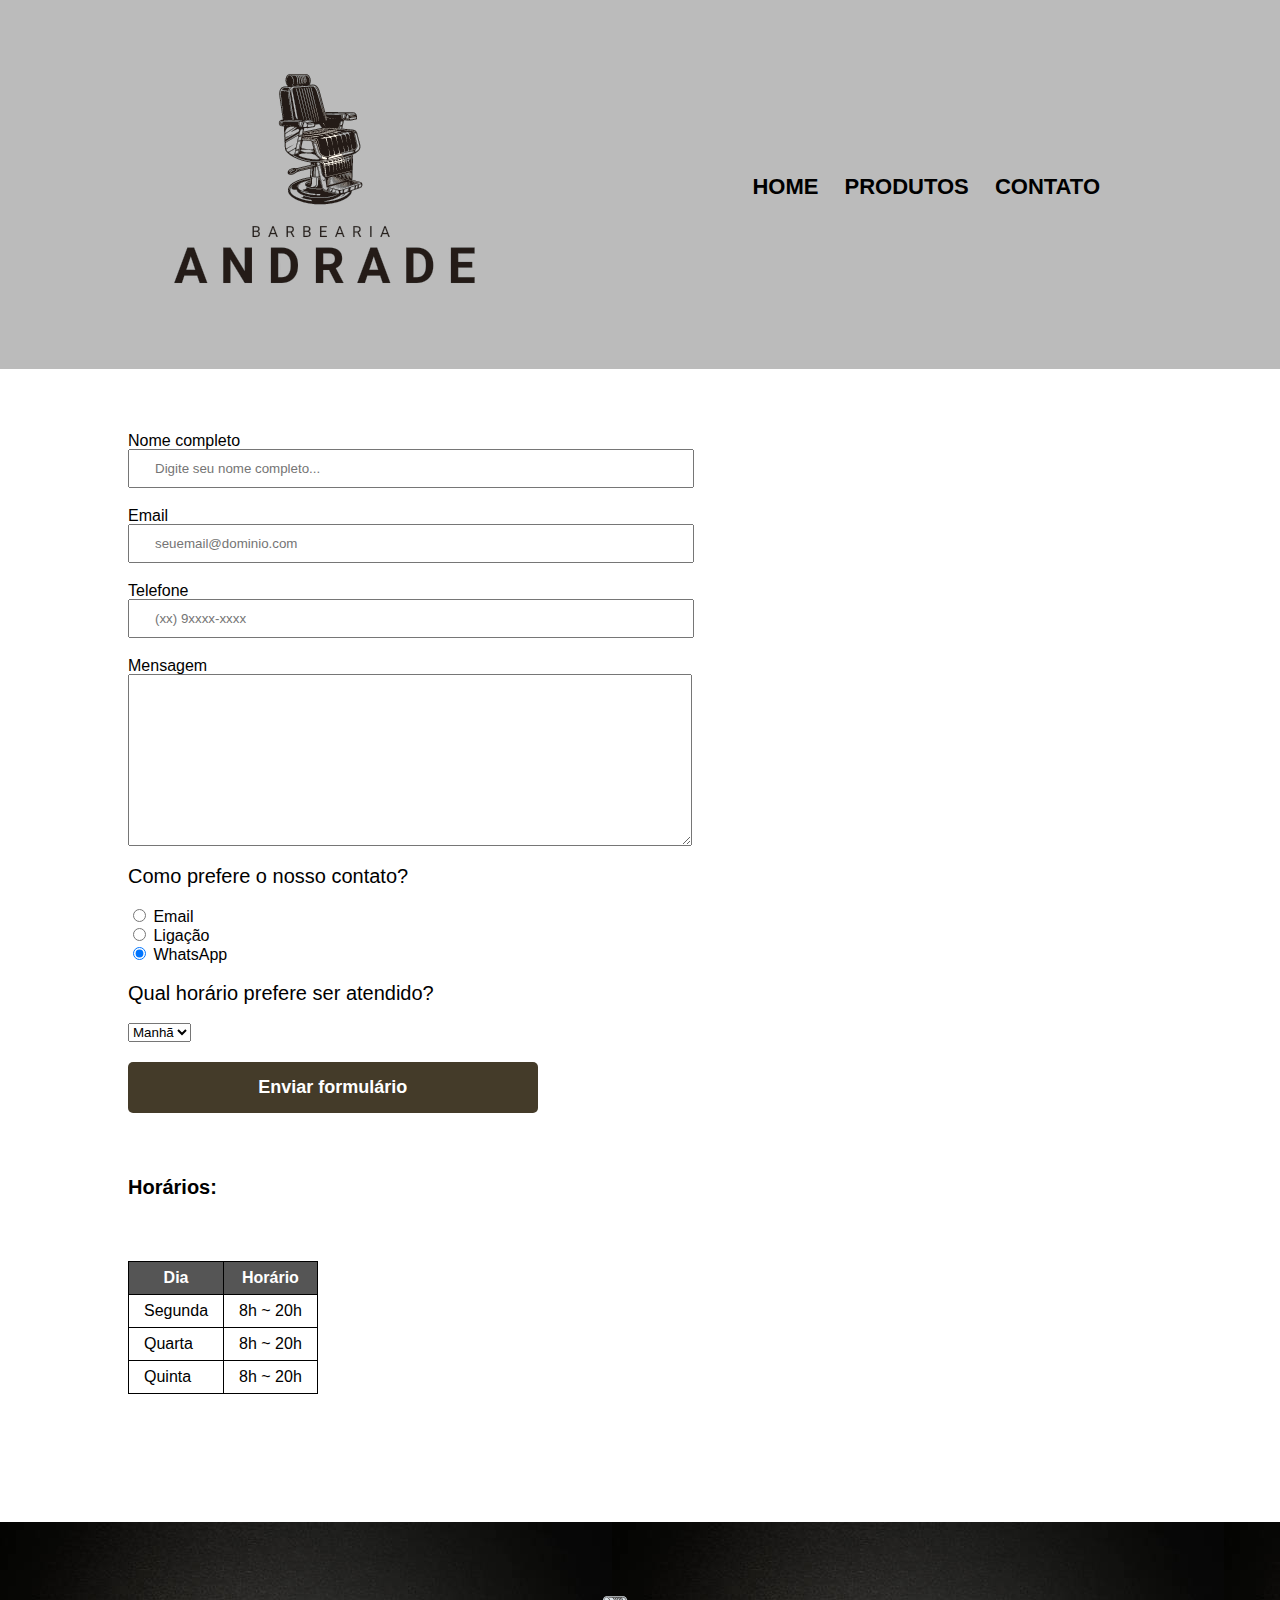
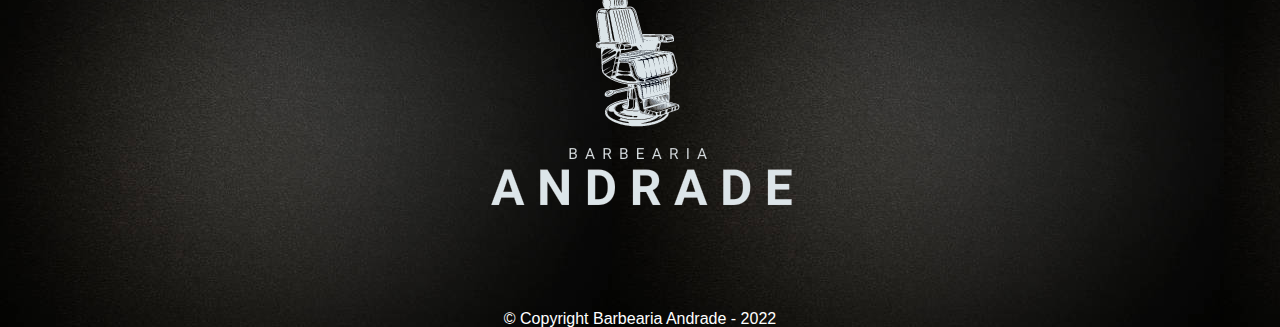
<file: contato.html>
<!DOCTYPE html>
<html lang="en">

<head>
    <meta charset="UTF-8">
    <meta http-equiv="X-UA-Compatible" content="IE=edge">
    <meta name="viewport" content="width=device-width, initial-scale=1.0">

    <link rel="stylesheet" href="css/contato.css">
    <link rel="stylesheet" href="css/reset.css">





    <title>Contato - Barbearia Andrade</title>
</head>

<body>
    <header class="header-pag">
        <div class="caixa">
            <h1>
                <img src="./img/logo.png" alt="logoDaBarbearia">
            </h1>
            <nav class="navegacao">
                <ul>
                    <li>
                        <a href="index.html">
                            Home
                        </a>
                    </li>
                    <li>
                        <a href="produtos.html">
                            Produtos
                        </a>
                    </li>
                    <li>
                        <a href="contato.html">
                            Contato
                        </a>
                    </li>
                </ul>
            </nav>
        </div>
    </header>

    <main>

        <form>

            <label for="nomeCompleto"> Nome completo </label>
            <input type="text" id="nomeCompleto" placeholder="Digite seu nome completo..." class="input-padrao"
                required>

            <label for="email"> Email </label>
            <input type="email" id="email" placeholder="seuemail@dominio.com" class="input-padrao" required>

            <label for="telefone"> Telefone </label>
            <input type="tel" id="telefone" placeholder="(xx) 9xxxx-xxxx" class="input-padrao" required>

            <label for="mensagem"> Mensagem </label>
            <textarea id="mensagem" placeholder="Digite sua mensagem..." rows="10" cols="40" maxlength="500"
                class="input-padrao" required> </textarea>





            <fieldset class="wrapper">

                <legend> Como prefere o nosso contato? </legend>

                <div class="form-group">


                    <label for="email"> <input type="radio" id="email" value="email" name="contato">
                        Email </label>

                </div>

                <div class="form-group">

                    <label for="ligacao"> <input type="radio" id="ligacao" value="ligacao" name="contato">
                        Ligação </label>

                </div>

                <div class="form-group">

                    <label for="whatsapp"> <input type="radio" id="whatsapp" value="whatsapp" name="contato" checked>
                        WhatsApp </label>

                </div>

            </fieldset>

            <fieldset class="seletor">

                <legend> Qual horário prefere ser atendido? </legend>

                <select>
                    <option>Manhã</option>
                    <option>Tarde</option>
                    <option>Noite</option>
                </select>
            </fieldset>

            
            
            
            <input class="btnInput" type="submit" value="Enviar formulário">

        </form>

        <h3 class="horario"> Horários: </h3>

        <table>
            <thead>
                <tr>

                    <th> Dia </th>
                    <th> Horário </th>

                </tr>
            </thead>
            <tbody>
                <tr>

                    <td> Segunda </td>
                    <td> 8h ~ 20h </td>

                </tr>
                <tr>

                    <td> Quarta </td>
                    <td> 8h ~ 20h </td>

                </tr>
                <tr>

                    <td> Quinta </td>
                    <td> 8h ~ 20h </td>

                </tr>
            </tbody>
        </table>














    </main>

    <footer>
        <img src="./img/logo2.png">
        <p class="Copyright"> &copy; Copyright Barbearia Andrade - 2022</p>
    </footer>
</body>

</html>
</file>
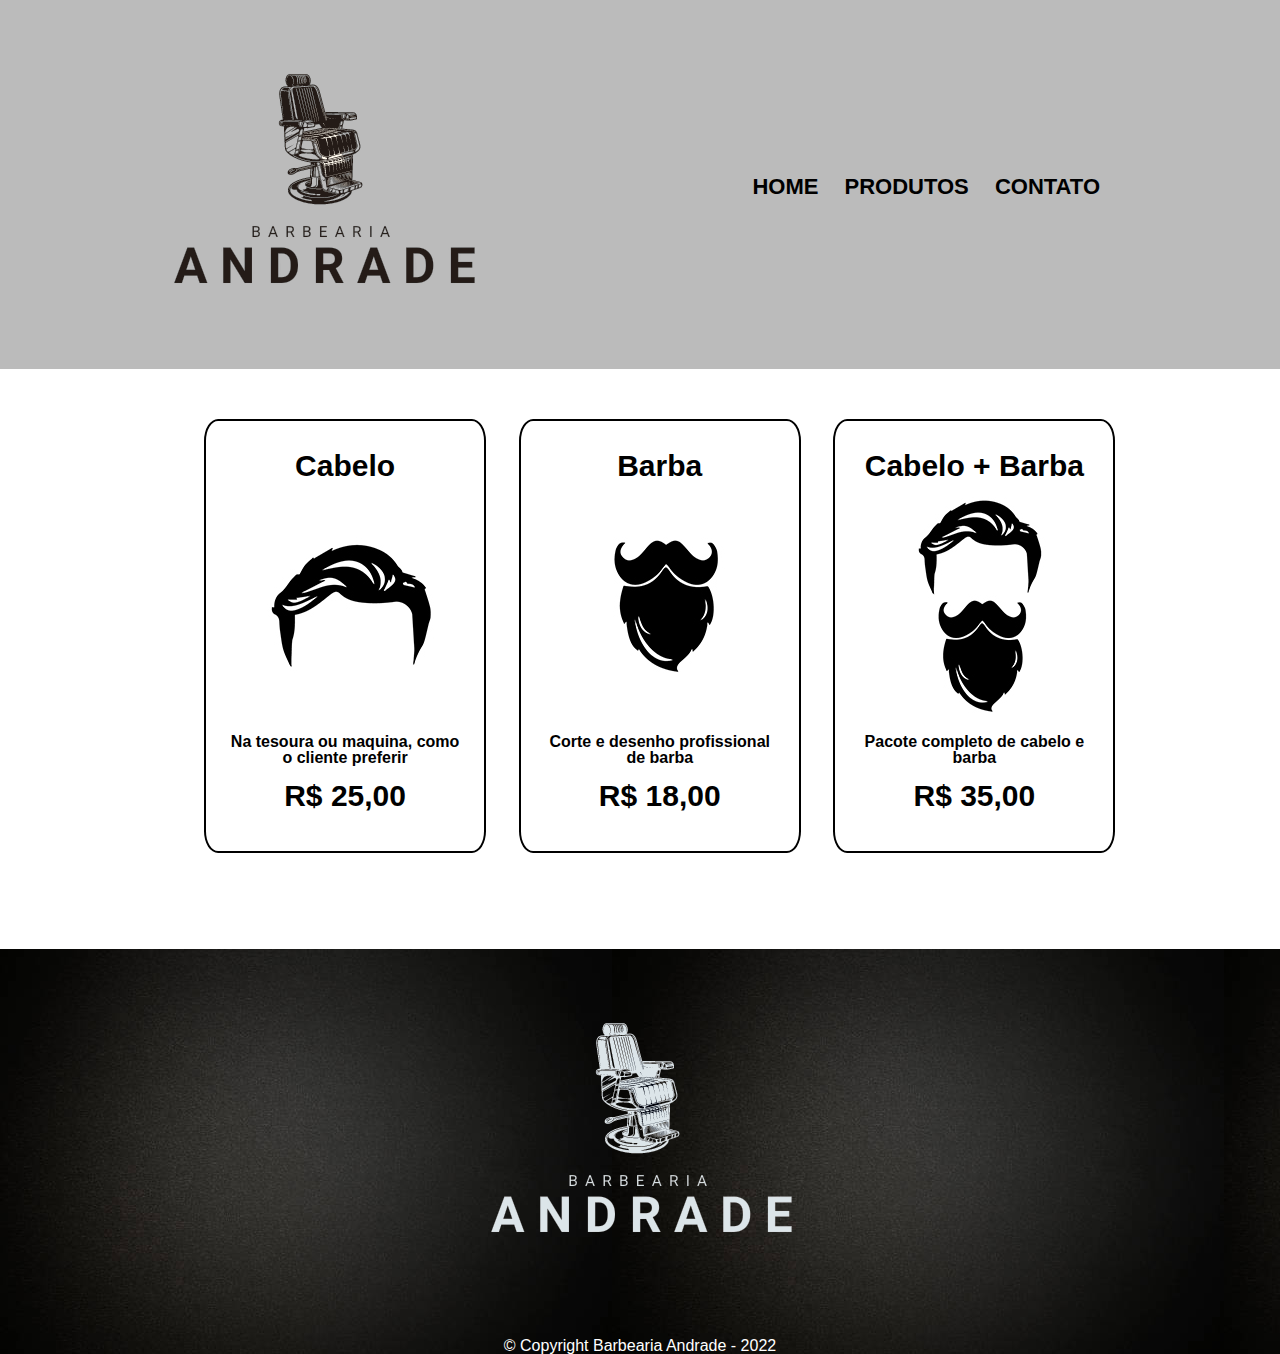
<file: produtos.html>
<!DOCTYPE html>
<html lang="en">

<head>
    <meta charset="UTF-8">
    <meta http-equiv="X-UA-Compatible" content="IE=edge">
    <meta name="viewport" content="width=device-width, initial-scale=1.0">
    <link rel="stylesheet" href="./css/produto.css">
    <link rel="stylesheet" href="./css/reset.css">

    <title>Barbearia Andrade - Produtos</title>
</head>

<body>
    <h1>

        <header class="header-pag">
            <div class="caixa">
                <h1>
                    <img src="./img/logo.png" alt="logoDaBarbearia">
                </h1>
                <nav class="navegacao">
                    <ul>
                        <li>
                            <a href="index.html">
                                Home
                            </a>
                        </li>
                        <li>
                            <a href="produtos.html">
                                Produtos
                            </a>
                        </li>
                        <li>
                            <a href="contato.html">
                                Contato
                            </a>
                        </li>
                    </ul>
                </nav>
            </div>
        </header>

        <main class="lista-produtos">
            <ul>
                <li>
                    <h2>Cabelo</h2>
                    <img src="./img/cabelo.jpg">
                    <p class="produto-descricao">Na tesoura ou maquina, como o cliente preferir</p>
                    <p class="produto-preco">R$ 25,00</p>
                </li>
                <li>
                    <h2>Barba</h2>
                    <img src="./img/barba.jpg">
                    <p class="produto-descricao">Corte e desenho profissional de barba</p>
                    <p class="produto-preco">R$ 18,00</p>     
                </li>
                <li>
                    <h2>Cabelo + Barba</h2>
                    <img src="./img/cabelo+barba.jpg">
                    <p class="produto-descricao">Pacote completo de cabelo e barba</p>
                    <p class="produto-preco">R$ 35,00</p>
                </li>
            </ul>



            
        </main>
        
    </h1>

    <br/>
    <br/>
    <br/>
    <br/>
    <br/>
    <br/>

    
    <footer>
        <img src="./img/logo2.png">
        <p class="Copyright"> &copy; Copyright Barbearia Andrade - 2022</p>
    </footer>
</body>

</html>
</file>
<file: css/contato.css>
body {
    font-family: 'Poppins', sans-serif;
}

main {
    width: auto;
    margin: 0 auto;
}

main form {
    margin: 5% 10% 5%;
}

form legend {
    display: block;
    font-size: 20px;
    margin: 20px 0 20px;
}

.seletor {
    margin: 20px 0 20px;
}

form label {
    margin: 0 0 10px;
}

.input-padrao {
    display: block;
    margin: 0 0 20px;
    padding: 10px 25px;
    width: 50%;
}

.btnInput {
    width: 40%;
    padding: 15px 0 15px;
    background: rgb(68, 59, 41);
    color: white;
    font-weight: bold;
    font-size: 18px;
    border: none;
    border-radius: 5px;
    transition: 1s all;
    cursor: pointer;
}

.btnInput:hover {
    background:rgba(68, 59, 41, 0.74);
    transform: scale(1.2);
}

table {
    margin: 0px 10% 10%;
}

thead {
    background: #555555;
    color: rgb(255, 255, 255);
    font-weight: bold;
}

td, th {
    border: 1px solid black;
    padding: 8px 15px;
}

header {
    background-color: #BBb;
}


.navegacao li{
    display: inline;
    margin: 10px;

    
}

.navegacao a{
   text-transform: uppercase;
   color: #000000;
   font-weight: bold;
   font-size: 22px;
   text-decoration: none;
}

.navegacao {
    position: absolute;
    top: 160px;
    right: 0;

}

nav a:hover {
    color: #c78C19;
    text-decoration: underline;
}

.caixa {
    width: 940px;
    position: relative;
    margin: 0 auto;

}

footer {
    margin: 50px;
    text-align: center;
    background: url('../img/bg.jpg');
}

.Copyright {
    color: #fff;
    font: 13px;
    margin: 20px 0 0;
}

.horario {
    font-size: 20px;
    margin: 5% 10% 5%;
}

@media screen and (max-width: 480px) {

    .caixa,
    .infos,
    .localizacao,
    .infos-espacamento,
    iframe,
    .container-beneficios,
    .lista {
        width: auto;
    }

    h1 {
        text-align: center;
    }

    .navegacao {
        position: static;
        padding: 1px;
        text-align: center;
    }

    table {
        margin: 100px 25% 100px;
    }

    main form {
        padding: 0 50px 0;
        padding-right: 1px;
    }

    .btnInput {
        width: 70%;
    }

    .horario {
        text-align: center;
        margin-top: 90px;
        
    }


}
</file>
<file: css/produto.css>
body {
    font-family: 'Poppins', sans-serif;
}

header {
    background-color: #BBb
}


.navegacao li{
    display: inline;
    margin: 10px;

    
}

.navegacao a{
   text-transform: uppercase;
   color: #000000;
   font-weight: bold;
   font-size: 22px;
   text-decoration: none;
}

.navegacao {
    position: absolute;
    top: 160px;
    right: 0;

}

.caixa {
    width: 940px;
    position: relative;
    margin: 0 auto;

}

.lista-produtos > ul > li {
    display: inline-block;
    text-align: center;
    width: 30%;
    height: 434.4px;
    vertical-align: top;
    padding: 50px 0;
    margin: 0 1.5%;
    padding: 30px 20px;
    box-sizing: border-box;
    border-color: #000000;
    border-width: 2px;
    border-style: solid;
    border-radius: 5%;

}

.lista-produtos > ul {
    width: 940px;
    margin: 0 auto;
    margin-top:  50px;

}

.lista-produtos > ul > li:hover {
    border-color: #c78c19;
}

.lista-produtos > ul > li:active {
    border-color: #0005d3;
}

.lista-produtos > ul > li > h2 {
    font-size: 30px;
    font-weight: bold;
}

.lista-produtos li:hover h2 {
    font-size: 40px;
}

.produto-preco {
    font-size: 30px;
    font-weight: bold;
    margin: 15px;
}

nav a:hover {
    color: #c78C19;
    text-decoration: underline;
}

footer {
    margin: 50px;
    text-align: center;
    background: url('../img/bg.jpg');
}

.Copyright {
    color: #fff;
    font: 13px;
    margin: 20px 0 0;
}

@media screen and (max-width: 480px) {

    .caixa,
    .infos,
    .localizacao,
    .infos-espacamento,
    iframe,
    .container-beneficios,
    .lista
    main {
        width: auto;
        height: auto;
    }

    h1 {
        text-align: center;
    }

    .navegacao {
        position: static;
        padding: 1px;
        text-align: center;
    }

    .lista-produtos > ul > li {
        display: block;
        border: 2px solid;
        margin-bottom: 50px;
    }

    .lista-produtos > ul > li > h2 {
        font-size: 30px;
        font-weight: bold;
    }
    
    .lista-produtos li:hover h2 {
        font-size: 35px;
    }

    

    
}
</file>
